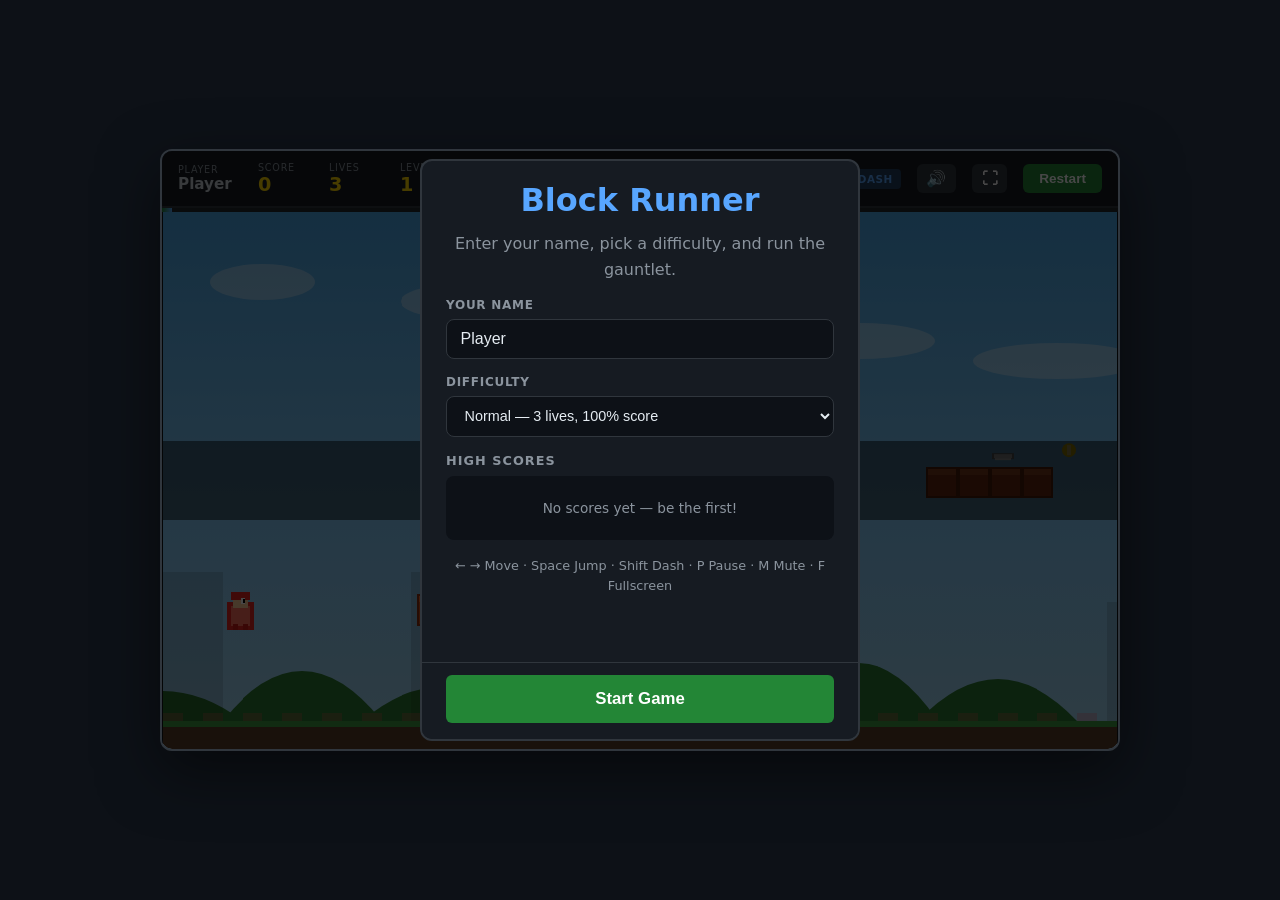
<file: index.html>
<!DOCTYPE html>
<html lang="en">
<head>
  <meta charset="UTF-8">
  <meta name="viewport" content="width=device-width, initial-scale=1.0, maximum-scale=1.0, user-scalable=no, viewport-fit=cover">
  <meta name="mobile-web-app-capable" content="yes">
  <meta name="apple-mobile-web-app-capable" content="yes">
  <meta name="apple-mobile-web-app-status-bar-style" content="black-translucent">
  <meta name="format-detection" content="telephone=no">
  <meta http-equiv="Cache-Control" content="no-cache, no-store, must-revalidate">
  <meta http-equiv="Pragma" content="no-cache">
  <meta http-equiv="Expires" content="0">
  <title>Block Runner</title>
  <!-- Bump ?v= when deploying (must match APP_VERSION in js/version.js) -->
  <link rel="stylesheet" href="css/style.css?v=2.0.0">
</head>
<body>

  <div class="game-shell">
    <header class="hud">
      <div class="hud-block hud-player">
        <span class="hud-label">Player</span>
        <span id="hud-player-name">—</span>
      </div>
      <div class="hud-block">
        <span class="hud-label">Score</span>
        <span id="score">0</span>
      </div>
      <div class="hud-block">
        <span class="hud-label">Lives</span>
        <span id="lives">3</span>
      </div>
      <div class="hud-block">
        <span class="hud-label">Level</span>
        <span id="level">1 / 3</span>
      </div>
      <div class="hud-block hud-diff">
        <span class="hud-label">Pts</span>
        <span id="diff-mult" class="hidden"></span>
      </div>
      <div class="hud-block">
        <span class="hud-label">Best</span>
        <span id="high-score">0</span>
      </div>
      <div class="hud-block effect-display" id="effect-display">No active effect</div>
      <span id="combo-display" class="combo-display"></span>
      <span id="dash-indicator" class="dash-indicator" title="Shift to dash">DASH</span>
      <button type="button" id="pause-btn" class="btn btn-icon mobile-only" title="Pause" aria-label="Pause">⏸</button>
      <button type="button" id="mute-btn" class="btn btn-icon" title="Mute (M)" aria-label="Mute">🔊</button>
      <button type="button" id="fullscreen-btn" class="btn btn-icon desktop-only" title="Fullscreen (F)" aria-label="Fullscreen">⛶</button>
      <button type="button" id="restart-btn" class="btn desktop-only">Restart</button>
    </header>

    <div class="progress-wrap">
      <div id="progress-fill" class="progress-fill"></div>
    </div>
    <div id="effect-bar-wrap" class="effect-bar-wrap hidden">
      <div id="effect-bar-fill" class="effect-bar-fill"></div>
    </div>

    <div class="canvas-wrap">
      <canvas id="game" width="960" height="540"></canvas>

      <div class="touch-controls">
        <button type="button" id="btn-left" class="touch-btn" aria-label="Move left">◀</button>
        <button type="button" id="btn-dash" class="touch-btn touch-dash" aria-label="Dash">⚡</button>
        <button type="button" id="btn-jump" class="touch-btn touch-jump" aria-label="Jump">▲</button>
        <button type="button" id="btn-right" class="touch-btn" aria-label="Move right">▶</button>
      </div>
    </div>

    <div class="overlay" id="start-screen">
      <div class="panel panel-wide start-panel">
        <div class="start-panel-body">
          <h1>Block Runner</h1>
          <p>Enter your name, pick a difficulty, and run the gauntlet.</p>

          <div class="name-form">
            <label for="start-name-input">Your name</label>
            <input type="text" id="start-name-input" maxlength="12" placeholder="Player" autocomplete="nickname">
          </div>

          <div class="name-form">
            <label for="difficulty-select">Difficulty</label>
            <select id="difficulty-select">
              <option value="easy">Easy — 5 lives, 50% score</option>
              <option value="normal" selected>Normal — 3 lives, 100% score</option>
              <option value="hard">Hard — 2 lives, 150% score</option>
            </select>
          </div>

          <div class="leaderboard-wrap start-leaderboard-wrap">
            <h2>High Scores</h2>
            <ol id="start-leaderboard" class="leaderboard">
              <li class="empty">No scores yet — be the first!</li>
            </ol>
          </div>

          <p class="controls desktop-controls">← → Move · Space Jump · Shift Dash · P Pause · M Mute · F Fullscreen</p>
          <p class="controls mobile-controls">Tap ◀ ▶ to move · ▲ jump · ⚡ dash · ⏸ pause</p>
        </div>
        <div class="start-panel-footer">
          <button type="button" id="start-btn" class="btn btn-large">Start Game</button>
        </div>
      </div>
    </div>

    <div class="overlay hidden" id="pause-screen">
      <div class="panel">
        <h1>Paused</h1>
        <p id="level-name">Downtown</p>
        <button type="button" id="resume-btn" class="btn btn-large">Resume</button>
      </div>
    </div>

    <div class="overlay hidden" id="end-screen">
      <div class="end-panel">
        <div class="end-panel-header">
          <h1 id="end-title">You Win!</h1>
          <p id="end-message">Final score: 0</p>
          <div class="end-actions">
            <button type="button" id="play-again-btn" class="btn btn-large">▶ Play Again</button>
            <button type="button" id="main-menu-btn" class="btn btn-large btn-secondary">Main Menu</button>
          </div>
          <p class="end-hint">or press <strong>R</strong> on your keyboard</p>
        </div>
        <div class="end-panel-body">
          <div id="end-stats" class="end-stats"></div>
          <div id="score-submit-section" class="score-submit">
            <p id="qualify-message" class="qualify-msg"></p>
            <div class="name-form">
              <label for="end-name-input">Your name</label>
              <input type="text" id="end-name-input" maxlength="12" placeholder="Player" autocomplete="nickname">
            </div>
            <button type="button" id="submit-score-btn" class="btn btn-large">Submit to Leaderboard</button>
            <p id="submit-feedback" class="submit-feedback hidden"></p>
          </div>
          <div class="leaderboard-wrap">
            <h2>High Scores</h2>
            <ol id="end-leaderboard" class="leaderboard"></ol>
          </div>
        </div>
      </div>
    </div>
  </div>

  <script src="js/version.js?v=2.0.0"></script>
  <script src="js/levels.js?v=2.0.0"></script>
  <script src="js/storage.js?v=2.0.0"></script>
  <script src="js/audio.js?v=2.0.0"></script>
  <script src="js/responsive.js?v=2.0.0"></script>
  <script src="js/game.js?v=2.0.0"></script>
</body>
</html>
</file>
<file: css/style.css>
* {
  box-sizing: border-box;
  margin: 0;
  padding: 0;
}

html {
  -webkit-text-size-adjust: 100%;
  text-size-adjust: 100%;
  height: 100%;
}

body {
  min-height: 100vh;
  min-height: 100dvh;
  min-height: var(--app-height, 100dvh);
  display: flex;
  align-items: center;
  justify-content: center;
  background: #0d1117;
  font-family: "Segoe UI", system-ui, -apple-system, sans-serif;
  color: #e6edf3;
  padding: 1rem;
  padding: max(1rem, env(safe-area-inset-top)) max(1rem, env(safe-area-inset-right)) max(1rem, env(safe-area-inset-bottom)) max(1rem, env(safe-area-inset-left));
  -webkit-tap-highlight-color: transparent;
  -webkit-touch-callout: none;
  overscroll-behavior: none;
}

body.game-active {
  overflow: hidden;
  touch-action: none;
}

@media (max-width: 768px), (hover: none) and (pointer: coarse) {
  body.game-active {
    position: fixed;
    inset: 0;
    width: 100%;
    height: var(--app-height, 100dvh);
  }
}

.game-shell {
  position: relative;
  isolation: isolate;
  border-radius: 12px;
  overflow: hidden;
  box-shadow: 0 20px 60px rgba(0, 0, 0, 0.5);
  border: 2px solid #30363d;
  max-width: 100%;
  width: min(960px, 100%);
}

.canvas-wrap {
  position: relative;
  display: flex;
  align-items: center;
  justify-content: center;
  background: #0d1117;
  touch-action: none;
  -webkit-user-select: none;
  user-select: none;
}

canvas {
  display: block;
  background: #5cb8ff;
  image-rendering: pixelated;
  image-rendering: crisp-edges;
  max-width: 100%;
  height: auto;
}

.mobile-only {
  display: none;
}

.desktop-only {
  display: inline-flex;
}

.mobile-controls {
  display: none;
}

.hud {
  display: flex;
  align-items: center;
  gap: 1rem;
  padding: 0.65rem 1rem;
  background: #161b22;
  border-bottom: 2px solid #30363d;
  flex-wrap: wrap;
}

.hud-block {
  display: flex;
  flex-direction: column;
  min-width: 55px;
}

.hud-label {
  font-size: 0.6rem;
  text-transform: uppercase;
  letter-spacing: 0.08em;
  color: #8b949e;
}

#score, #lives, #level, #high-score {
  font-size: 1.2rem;
  font-weight: 800;
  color: #ffd700;
}

#hud-player-name {
  font-size: 0.95rem;
  font-weight: 700;
  color: #c9d1d9;
  max-width: 80px;
  overflow: hidden;
  text-overflow: ellipsis;
  white-space: nowrap;
}

.hud-player {
  min-width: 64px;
}

.hud-diff {
  min-width: 40px;
}

#diff-mult {
  font-size: 0.85rem;
  font-weight: 700;
  color: #f0883e;
}

#diff-mult.hidden {
  display: none;
}

#high-score {
  color: #58a6ff;
  transition: color 0.2s, transform 0.2s;
}

#high-score.new-best {
  color: #3fb950;
  transform: scale(1.1);
}

.effect-display {
  flex: 1;
  min-width: 120px;
  font-size: 0.8rem;
  color: #8b949e;
  font-style: italic;
}

.effect-display.active {
  color: #ff7b72;
  font-style: normal;
  font-weight: 600;
}

.combo-display {
  font-size: 0.85rem;
  font-weight: 800;
  color: #f0883e;
  min-width: 70px;
  text-align: center;
}

.combo-display.active {
  animation: pulse 0.5s ease infinite alternate;
}

@keyframes pulse {
  from { transform: scale(1); }
  to { transform: scale(1.08); }
}

.btn {
  padding: 0.45rem 1rem;
  border: none;
  border-radius: 6px;
  background: #238636;
  color: #fff;
  font-weight: 600;
  cursor: pointer;
  font-size: 0.85rem;
  touch-action: manipulation;
  -webkit-appearance: none;
  appearance: none;
}

.btn:hover {
  background: #2ea043;
}

.btn-large {
  padding: 0.75rem 2rem;
  font-size: 1rem;
  margin-top: 1rem;
}

.overlay {
  position: absolute;
  inset: 0;
  background: rgba(0, 0, 0, 0.72);
  display: flex;
  align-items: center;
  justify-content: center;
  z-index: 20;
  touch-action: manipulation;
}

#start-screen {
  align-items: stretch;
  justify-content: center;
  overflow-y: auto;
  -webkit-overflow-scrolling: touch;
  overscroll-behavior: contain;
  padding: 0.5rem;
}

#end-screen {
  align-items: stretch;
  justify-content: center;
  padding: 0.5rem;
}

.overlay.hidden {
  display: none;
}

.panel {
  background: #161b22;
  border: 2px solid #30363d;
  border-radius: 12px;
  padding: 2rem 2.5rem;
  max-width: 520px;
  text-align: center;
}

.panel-wide {
  max-width: 440px;
  max-height: 90vh;
  overflow-y: auto;
}

.start-panel {
  display: flex;
  flex-direction: column;
  max-height: calc(var(--app-height, 100dvh) - 1rem);
  padding: 0;
  overflow: hidden;
  width: calc(100% - 0.5rem);
}

.start-panel-body {
  flex: 1;
  min-height: 0;
  overflow-y: auto;
  -webkit-overflow-scrolling: touch;
  padding: 1.25rem 1.5rem 0.5rem;
}

.start-panel-footer {
  flex-shrink: 0;
  padding: 0.75rem 1.5rem max(1rem, env(safe-area-inset-bottom));
  border-top: 1px solid #30363d;
  background: #161b22;
}

.start-panel-footer .btn-large {
  margin-top: 0;
  width: 100%;
  min-height: 48px;
  font-size: 1.05rem;
}

.panel h1 {
  font-size: 2rem;
  margin-bottom: 0.75rem;
  color: #58a6ff;
}

.panel p {
  color: #8b949e;
  line-height: 1.6;
  margin-bottom: 0.5rem;
}

.loot-guide {
  list-style: none;
  text-align: left;
  margin: 1.25rem 0;
  padding: 1rem;
  background: #0d1117;
  border-radius: 8px;
}

.loot-guide li {
  display: flex;
  align-items: center;
  gap: 0.75rem;
  padding: 0.45rem 0;
  font-size: 0.85rem;
  color: #c9d1d9;
}

.icon {
  width: 28px;
  height: 28px;
  border-radius: 4px;
  flex-shrink: 0;
}

.icon.coke {
  background: linear-gradient(180deg, #eee 40%, #ccc 40%);
  border: 1px solid #999;
}

.icon.meth {
  background: #ff6b9d;
  border-radius: 50% 50% 50% 0;
  transform: rotate(-45deg);
}

.icon.weed {
  background: radial-gradient(ellipse at 50% 60%, #4ade80, #2d8a4e);
  border-radius: 50%;
}

.tip {
  font-size: 0.85rem !important;
  color: #f0883e !important;
}

.controls {
  font-size: 0.8rem !important;
  margin-top: 0.5rem;
}

.name-form {
  text-align: left;
  margin: 1rem 0;
}

.name-form label {
  display: block;
  font-size: 0.75rem;
  font-weight: 600;
  color: #8b949e;
  text-transform: uppercase;
  letter-spacing: 0.06em;
  margin-bottom: 0.4rem;
}

.name-form input {
  width: 100%;
  padding: 0.65rem 0.85rem;
  border: 1px solid #30363d;
  border-radius: 8px;
  background: #0d1117;
  color: #e6edf3;
  font-size: 1rem;
  outline: none;
}

.name-form input:focus {
  border-color: #58a6ff;
}

.leaderboard-wrap {
  margin: 1rem 0;
  text-align: left;
}

.leaderboard-wrap h2 {
  font-size: 0.8rem;
  text-transform: uppercase;
  letter-spacing: 0.08em;
  color: #8b949e;
  margin-bottom: 0.5rem;
}

.leaderboard {
  list-style: none;
  background: #0d1117;
  border-radius: 8px;
  padding: 0.5rem 0;
  max-height: 200px;
  overflow-y: auto;
}

.leaderboard li {
  display: grid;
  grid-template-columns: 28px 1fr auto 72px;
  gap: 0.5rem;
  align-items: center;
  padding: 0.45rem 0.85rem;
  font-size: 0.85rem;
  border-bottom: 1px solid #21262d;
}

.leaderboard li:last-child {
  border-bottom: none;
}

.leaderboard li.empty {
  display: block;
  text-align: center;
  color: #8b949e;
  padding: 1rem;
}

.leaderboard li.highlight {
  background: rgba(63, 185, 80, 0.15);
}

.leaderboard .rank {
  color: #8b949e;
  font-weight: 700;
}

.leaderboard .lb-name {
  font-weight: 600;
  color: #e6edf3;
  overflow: hidden;
  text-overflow: ellipsis;
  white-space: nowrap;
}

.leaderboard .lb-score {
  font-weight: 800;
  color: #ffd700;
}

.leaderboard .lb-date {
  font-size: 0.7rem;
  color: #6e7681;
  text-align: right;
}

.score-submit {
  margin: 1rem 0;
  padding: 1rem;
  background: #0d1117;
  border-radius: 8px;
}

.qualify-msg {
  font-size: 0.9rem;
  margin-bottom: 0.75rem;
}

.qualify-yes {
  color: #3fb950;
}

.qualify-no {
  color: #8b949e;
}

.submit-feedback {
  color: #3fb950;
  font-size: 0.9rem;
  margin-top: 0.75rem;
  font-weight: 600;
}

.submit-feedback.hidden {
  display: none;
}

.btn-secondary {
  background: #30363d;
  margin-top: 0.5rem;
}

.btn-secondary:hover {
  background: #484f58;
}

.btn:disabled {
  opacity: 0.45;
  cursor: not-allowed;
}

.btn-icon {
  padding: 0.4rem 0.6rem;
  background: #30363d;
  font-size: 1rem;
  line-height: 1;
}

.btn-icon:hover {
  background: #484f58;
}

.btn-icon.muted {
  opacity: 0.6;
}

.progress-wrap {
  height: 4px;
  background: #21262d;
}

.progress-fill {
  height: 100%;
  width: 0%;
  background: linear-gradient(90deg, #238636, #58a6ff);
  transition: width 0.15s ease;
}

.effect-bar-wrap {
  height: 3px;
  background: #21262d;
}

.effect-bar-wrap.hidden {
  display: none;
}

.effect-bar-fill {
  height: 100%;
  width: 0%;
  transition: width 0.1s linear;
}

.dash-indicator {
  font-size: 0.65rem;
  font-weight: 800;
  padding: 0.25rem 0.5rem;
  border-radius: 4px;
  background: #30363d;
  color: #6e7681;
  letter-spacing: 0.05em;
}

.dash-indicator.ready {
  background: #1f3d5e;
  color: #58a6ff;
  animation: pulse 0.8s ease infinite alternate;
}

.dash-indicator.cooldown {
  opacity: 0.4;
}

.name-form select {
  width: 100%;
  padding: 0.65rem 0.85rem;
  border: 1px solid #30363d;
  border-radius: 8px;
  background: #0d1117;
  color: #e6edf3;
  font-size: 0.9rem;
  outline: none;
}

.name-form select:focus {
  border-color: #58a6ff;
}

.end-panel {
  display: flex;
  flex-direction: column;
  width: 100%;
  max-width: 420px;
  max-height: 100%;
  background: #161b22;
  border: 2px solid #30363d;
  border-radius: 12px;
  overflow: hidden;
}

.end-panel-header {
  flex-shrink: 0;
  padding: 1rem 1.25rem 0.75rem;
  text-align: center;
  background: #161b22;
  border-bottom: 1px solid #30363d;
}

.end-panel-header h1 {
  font-size: 1.5rem;
  margin-bottom: 0.35rem;
  color: #58a6ff;
}

.end-panel-header p {
  font-size: 0.9rem;
  margin-bottom: 0.5rem;
}

.end-panel-body {
  flex: 1;
  overflow-y: auto;
  padding: 0.75rem 1.25rem 1rem;
  min-height: 0;
}

.end-panel-body .leaderboard {
  max-height: 140px;
}

.end-panel-body .end-stats {
  margin-top: 0;
}

.end-hint {
  font-size: 0.75rem !important;
  color: #6e7681 !important;
  margin: 0.5rem 0 0 !important;
}

.end-actions {
  display: flex;
  gap: 0.6rem;
  justify-content: center;
  flex-wrap: wrap;
  margin-top: 0.75rem;
}

.end-actions .btn-large {
  margin-top: 0;
  flex: 1;
  min-width: 130px;
  padding: 0.65rem 1rem;
  font-size: 0.95rem;
}

.end-stats {
  background: #0d1117;
  border-radius: 8px;
  padding: 0.75rem 1rem;
  margin: 1rem 0;
  text-align: left;
}

.stat-row {
  display: flex;
  justify-content: space-between;
  padding: 0.35rem 0;
  font-size: 0.85rem;
  color: #8b949e;
  border-bottom: 1px solid #21262d;
}

.stat-row:last-child {
  border-bottom: none;
}

.stat-row span:last-child {
  color: #e6edf3;
  font-weight: 600;
}

.touch-dash {
  width: 56px;
  height: 56px;
  background: rgba(88, 166, 255, 0.45);
  font-size: 1.2rem;
}

.touch-controls {
  display: none;
  position: absolute;
  bottom: max(12px, env(safe-area-inset-bottom));
  left: 0;
  right: 0;
  justify-content: center;
  gap: 1rem;
  padding: 0 1rem;
  z-index: 5;
  pointer-events: none;
}

body.game-active .touch-controls {
  display: flex;
  pointer-events: auto;
}

.touch-btn {
  width: 64px;
  height: 64px;
  border-radius: 50%;
  border: 2px solid rgba(255, 255, 255, 0.3);
  background: rgba(0, 0, 0, 0.45);
  color: #fff;
  font-size: 1.5rem;
  cursor: pointer;
  user-select: none;
  -webkit-user-select: none;
  touch-action: none;
  -webkit-appearance: none;
  appearance: none;
}

.touch-btn:active {
  background: rgba(59, 108, 245, 0.6);
}

.touch-jump {
  width: 72px;
  height: 72px;
  background: rgba(35, 134, 54, 0.55);
}

@media (max-width: 768px), (hover: none) and (pointer: coarse) {
  body {
    padding: 0;
    align-items: stretch;
    height: var(--app-height, 100dvh);
    min-height: var(--app-height, 100dvh);
    width: 100%;
  }

  .game-shell {
    width: 100%;
    max-width: 100%;
    height: var(--app-height, 100%);
    border-radius: 0;
    border: none;
    box-shadow: none;
    display: flex;
    flex-direction: column;
  }

  .canvas-wrap {
    flex: 1;
    min-height: 0;
  }

  .mobile-only {
    display: inline-flex;
  }

  .desktop-only {
    display: none !important;
  }

  .desktop-controls {
    display: none !important;
  }

  .mobile-controls {
    display: block !important;
  }

  .hud {
    gap: 0.5rem;
    flex-shrink: 0;
    padding-top: max(0.5rem, env(safe-area-inset-top));
    padding-left: max(0.65rem, env(safe-area-inset-left));
    padding-right: max(0.65rem, env(safe-area-inset-right));
  }

  .effect-display {
    display: none;
  }

  .panel:not(.start-panel) {
    padding: 1.25rem 1.5rem;
    margin: max(0.5rem, env(safe-area-inset-top)) max(0.5rem, env(safe-area-inset-right)) max(0.5rem, env(safe-area-inset-bottom)) max(0.5rem, env(safe-area-inset-left));
    max-height: calc(100dvh - env(safe-area-inset-top) - env(safe-area-inset-bottom) - 1rem);
  }

  #start-screen {
    padding: max(0.35rem, env(safe-area-inset-top)) max(0.35rem, env(safe-area-inset-right)) max(0.35rem, env(safe-area-inset-bottom)) max(0.35rem, env(safe-area-inset-left));
  }

  .start-leaderboard-wrap .leaderboard {
    max-height: 120px;
  }

  .panel h1 {
    font-size: 1.6rem;
  }

  #end-screen {
    padding: max(0.35rem, env(safe-area-inset-top)) max(0.35rem, env(safe-area-inset-right)) max(0.35rem, env(safe-area-inset-bottom)) max(0.35rem, env(safe-area-inset-left));
  }

  .end-panel {
    max-height: calc(100dvh - env(safe-area-inset-top) - env(safe-area-inset-bottom) - 0.75rem);
  }

  .end-hint {
    display: none;
  }

  .touch-btn {
    width: 68px;
    height: 68px;
    font-size: 1.4rem;
  }

  .touch-jump {
    width: 76px;
    height: 76px;
  }

  .touch-dash {
    width: 60px;
    height: 60px;
  }
}

@media (max-width: 480px) {
  .hud {
    gap: 0.35rem;
    padding: 0.4rem 0.5rem;
    padding-top: max(0.4rem, env(safe-area-inset-top));
  }

  .hud-block {
    min-width: 42px;
  }

  .hud-player,
  .hud-diff {
    display: none;
  }

  #score, #lives, #level, #high-score {
    font-size: 1rem;
  }

  .hud-label {
    font-size: 0.55rem;
  }

  #restart-btn {
    display: none;
  }

  .combo-display {
    font-size: 0.75rem;
    min-width: 56px;
  }

  .dash-indicator {
    font-size: 0.6rem;
    padding: 0.2rem 0.35rem;
  }

  .touch-btn {
    width: 72px;
    height: 72px;
  }

  .touch-jump {
    width: 82px;
    height: 82px;
  }

  .leaderboard li {
    grid-template-columns: 24px 1fr auto;
    font-size: 0.8rem;
  }

  .leaderboard .lb-date {
    display: none;
  }
}

@media (max-height: 500px) and (orientation: landscape) {
  .hud {
    padding: 0.3rem 0.5rem;
    gap: 0.4rem;
  }

  .hud-block {
    min-width: 38px;
  }

  #score, #lives, #level, #high-score {
    font-size: 0.9rem;
  }

  .touch-controls {
    bottom: max(6px, env(safe-area-inset-bottom));
    gap: 0.65rem;
  }

  .touch-btn {
    width: 52px;
    height: 52px;
    font-size: 1.1rem;
  }

  .touch-jump {
    width: 58px;
    height: 58px;
  }

  .touch-dash {
    width: 48px;
    height: 48px;
  }

  .panel-wide {
    max-height: 92dvh;
    padding: 1rem 1.25rem;
  }

  .panel h1 {
    font-size: 1.35rem;
    margin-bottom: 0.4rem;
  }

  .loot-guide {
    margin: 0.75rem 0;
    padding: 0.65rem;
  }
}

.touch-device .mobile-only {
  display: inline-flex;
}

.touch-device .desktop-only {
  display: none !important;
}

.touch-device .desktop-controls {
  display: none !important;
}

.touch-device .mobile-controls {
  display: block !important;
}
</file>
